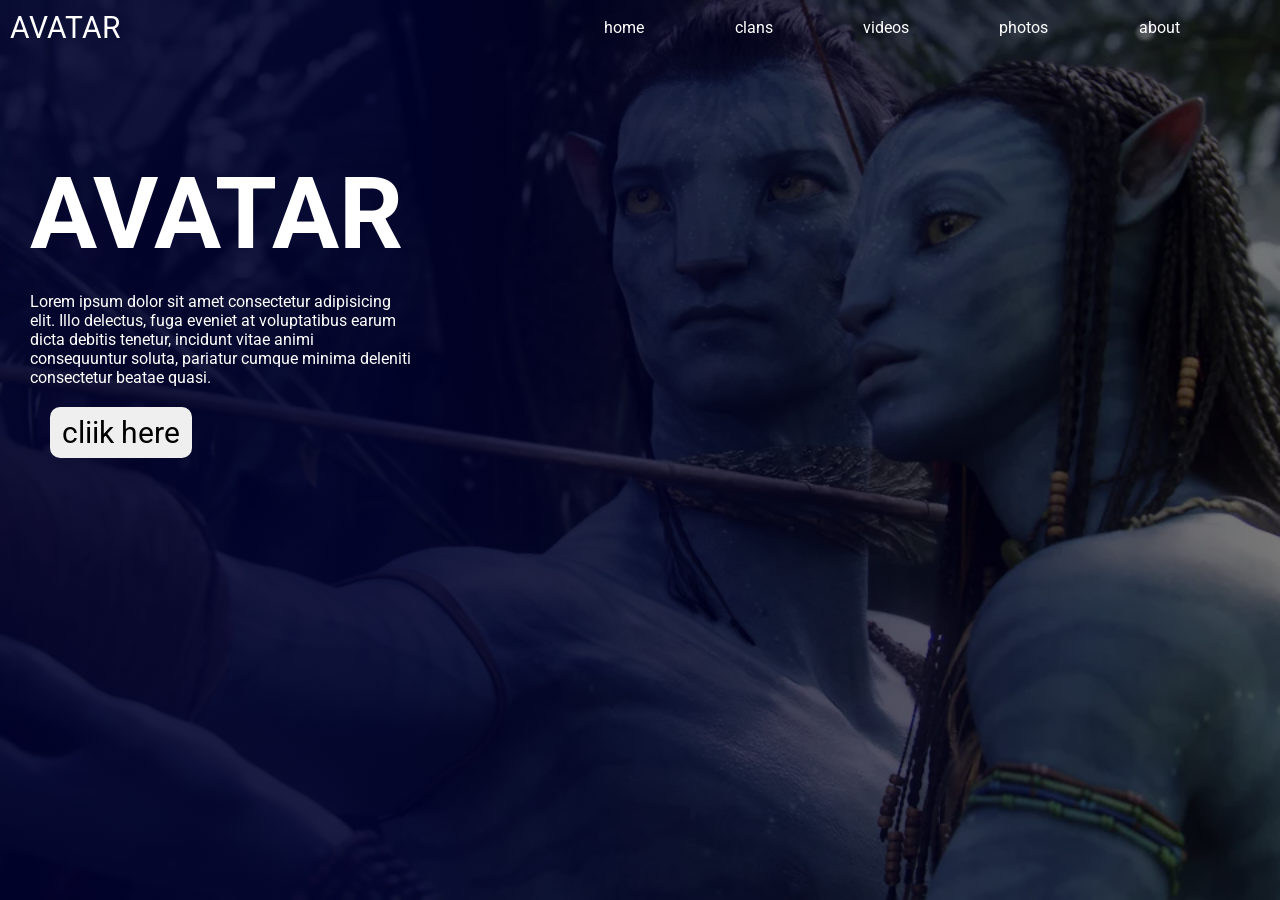
<file: web-interfaces/cinematic-landing-page/index.html>
<!DOCTYPE html>
<html lang="en">
<head>
    <meta charset="UTF-8">
    <meta name="viewport" content="width=device-width, initial-scale=1.0">
    <title>Cinematic Landing Page</title>
    <link rel="stylesheet" href="2.css">
</head>
<body>
    <div class="container">
        <header>
            <a href="#" class="logo">avatar</a>
            <ul>
                <li><a href="#">home</a></li>
                <li><a href="#">clans</a></li>
                <li><a href="#">videos</a></li>
                <li><a href="#">photos</a></li>
                <li><a href="#">about</a></li>
            </ul>
        </header>
        <div class="content"> 
            <h2>avatar</h2>
            <p>Lorem ipsum dolor sit amet consectetur adipisicing elit. Illo delectus, fuga eveniet at voluptatibus earum dicta debitis tenetur, incidunt vitae animi consequuntur soluta, pariatur cumque minima deleniti consectetur beatae quasi.</p>
            <button>cliik here</button>
        </div>
    </div>
</body>
</html>
</file>
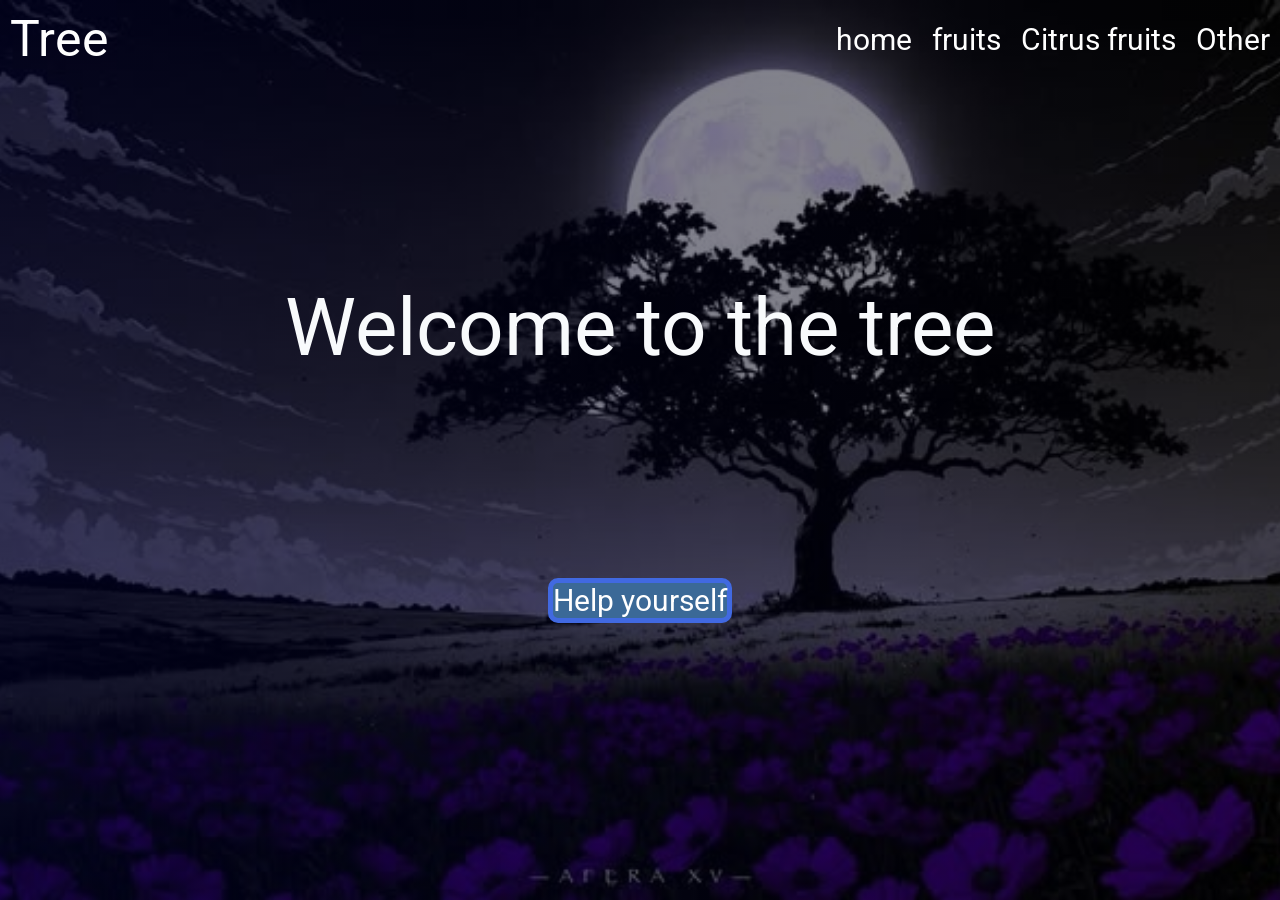
<file: web-interfaces/creative-workspace/index.html>
<!DOCTYPE html>
<html lang="en">
<head>
    <meta charset="UTF-8">
    <meta name="viewport" content="width=device-width, initial-scale=1.0">
    <title>Creative Workspace</title>
    <link rel="stylesheet" href="Creative WorkSpace.css">
</head>
<body>
    <div class="content">
        <header>
        <a href="#" class="tree"> Tree</a>
        <ul>
            <li><a href="#">home</a></li>
            <li><a href="#">fruits</a></li>
            <li><a href="#">Citrus fruits</a></li>
            <li><a href="#">Other</a></li>
        </ul>
        </header>
        <div class="im">
            <p>Welcome to the tree</p>
           
        </div>
         <div class="bu">
             <button>Help yourself</button>  
            </div>  
    </div>
</body>
</html>
</file>
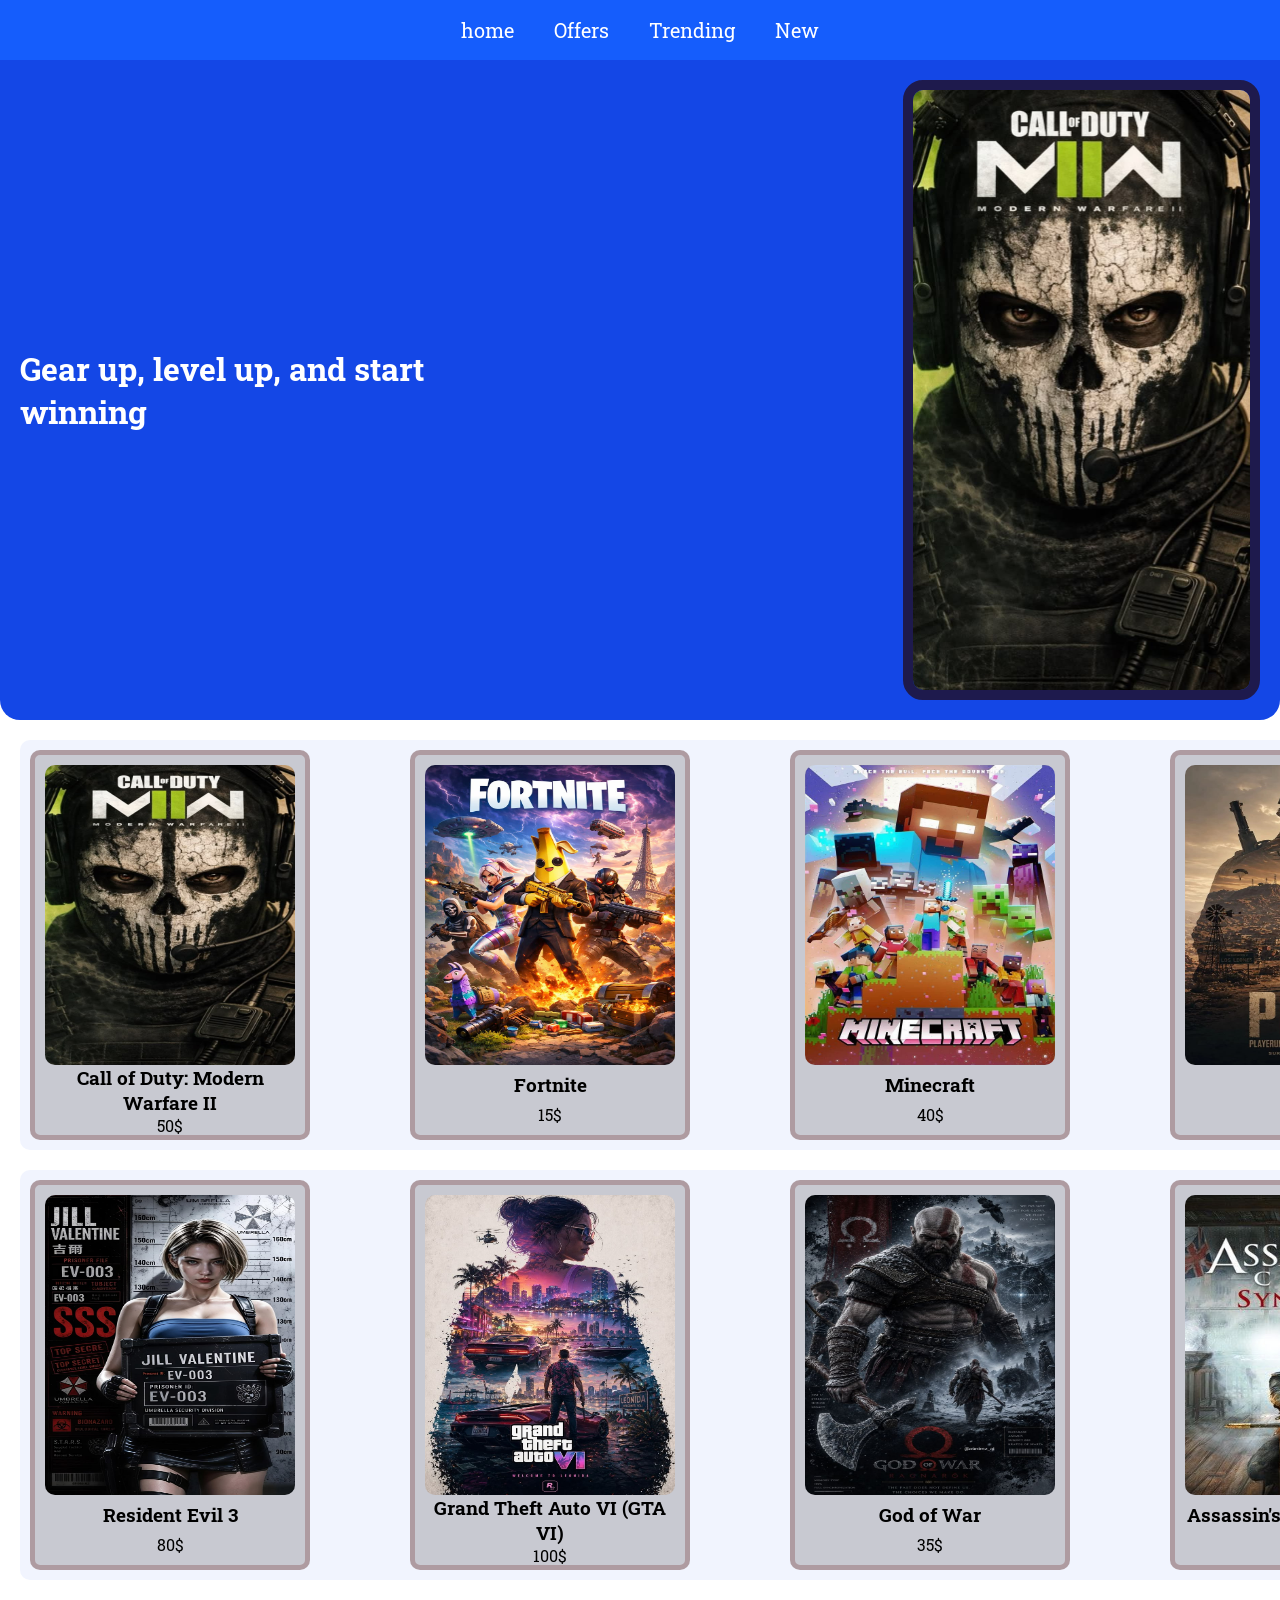
<file: web-interfaces/game-store-catalog/index.html>
<!DOCTYPE html>
<html lang="en">
<head>
    <meta charset="UTF-8">
    <meta name="viewport" content="width=device-width, initial-scale=1.0">
    <title>Game Store Catalog</title>
    <link rel="stylesheet" href="game.css">
</head>
<body>
    <header>
        <div class="contenar">
            <ul>
                <li><a href="#">home</a></li>
                <li><a href="#">Offers</a></li>
                <li><a href="#">Trending</a></li>
                <li><a href="#">New</a></li>
            </ul>
        </div>
    </header>
    <div class="content">
        <div class="mg">
             <h1>Gear up, level up, and start winning</h1>
            <img src="download.jpg" alt="">
           
        </div>
    </div>
    <div class="cards">
<div class="card">
    <img src="download.jpg" alt="">
    <h3>Call of Duty: Modern Warfare II</h3>
    <p>50$</p>
</div>
<div class="card">
    <img src="0.jpg" alt="">
    <h3>Fortnite</h3>
    <p>15$</p>
</div>
<div class="card">
    <img src="1 (2).jpg" alt="">
    <h3>Minecraft</h3>
    <p>40$</p>
</div>
<div class="card">
    <img src="2 (2).jpg" alt="">
    <h3>PUBG</h3>
    <p>65$</p>
</div>
    </div>
        <div class="cards">
<div class="card">
    <img src="3 (2).jpg" alt="">
    <h3>Resident Evil 3</h3>
    <p>80$</p>
</div>
<div class="card">
    <img src="4 (2).jpg" alt="">
    <h3>Grand Theft Auto VI (GTA VI)</h3>
    <p>100$</p>
</div>
<div class="card">
    <img src="5 (2).jpg" alt="">
    <h3>God of War</h3>
    <p>35$</p>
</div>
<div class="card">
    <img src="6 (2).jpg" alt="">
    <h3>Assassin's Creed Syndicate</h3>
    <p>25$</p>
</div>
    </div>  
</body>
</html>
</file>
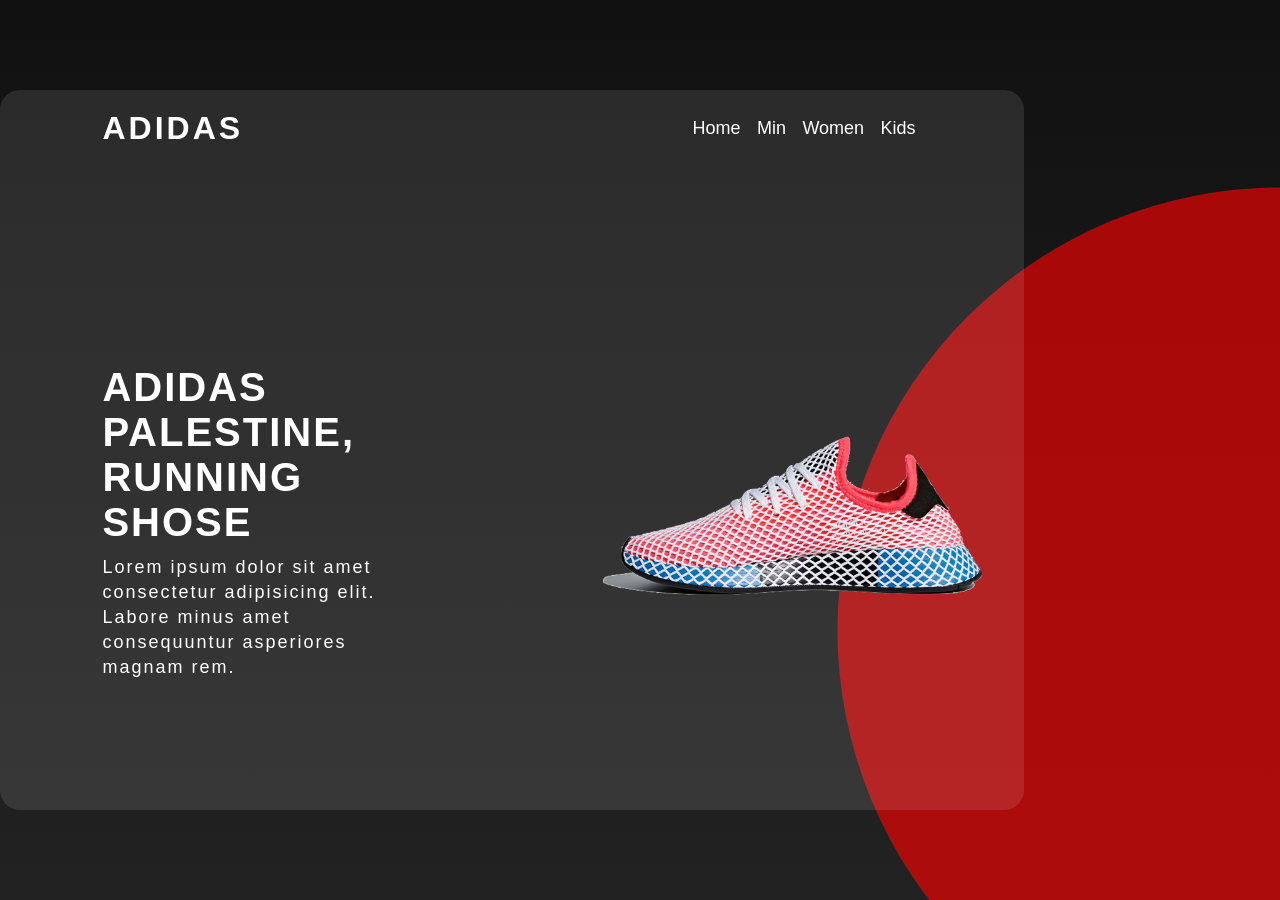
<file: web-interfaces/product-landing-page/index.html>
<!DOCTYPE html>
<html lang="en">
<head>
    <meta charset="UTF-8">
    <meta name="viewport" content="width=device-width, initial-scale=1.0">
    <title>Product Landing Page</title>
    <link rel="stylesheet" href="Adidas.css">
</head>
<body>
   <div class="container">
    <nav>
        <a  class="logo" href="#">Adidas</a>
        <ul>
            <li><a href="#">Home</a></li>
            <li><a href="#">Min</a></li>
            <li><a href="#">Women</a></li>
            <li><a href="#">Kids</a></li>
        </ul>
    </nav>
    <div class="content">
        <div class="text">
            <h2>Adidas Palestine, <br>Running Shose </h2>
            <p>Lorem ipsum dolor sit amet consectetur adipisicing elit. Labore minus amet consequuntur asperiores magnam rem.</p>

        </div>
        <div class="imag">
            <img src="shoes.png" alt="">
        </div>
    </div>
   </div>
</body>
</html>
</file>
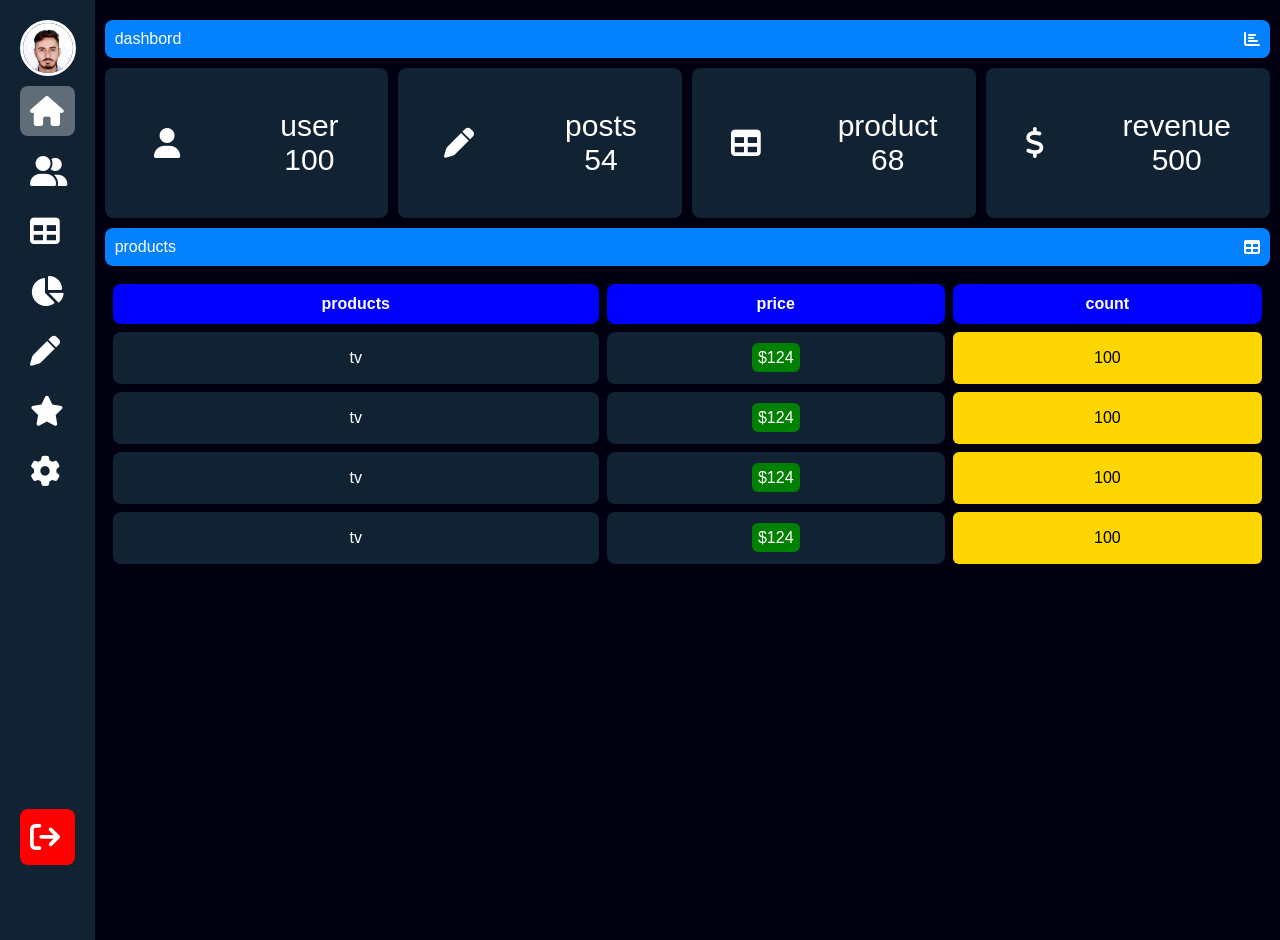
<file: web-interfaces/profile-card-layout/index.html>
<!DOCTYPE html>
<html lang="en">

<head>
    <meta charset="UTF-8">
    <meta name="viewport" content="width=device-width, initial-scale=1.0">

    <link rel="stylesheet" href="User Interface.css">
    <link rel="stylesheet" href="https://cdnjs.cloudflare.com/ajax/libs/font-awesome/6.4.0/css/all.min.css">
    <title>Profile Card Layout</title>
</head>

<body>
    <div class="menu">
        <ul>
            <li class="profle">
                <div class="img-box">
                    <img src="images.jpg" alt="profle">
                </div>
                <h2>alaa</h2>
            </li>
            <li>
                <a class="active" href="#">
                    <i class="fas fa-home"></i>
                    <p>dashbord</p>
                </a>
            </li>
            <li>
                <a href="#">
                    <i class="fas fa-user-group"></i>
                    <p>clients</p>
                </a>
            </li>
            <li>
                <a href="#">
                    <i class="fas fa-table"></i>
                    <p>products</p>
                </a>
            </li>
            <li>
                <a href="#">
                    <i class="fas fa-chart-pie"></i>
                    <p>charts</p>
                </a>
            </li>
            <li>
                <a href="#">
                    <i class="fas fa-pen"></i>
                    <p>posts</p>
                </a>
            </li>
            <li>
                <a href="#">
                    <i class="fas fa-star"></i>
                    <p>favorite</p>
                </a>
            </li>
            <li>
                <a href="#">
                    <i class="fas fa-cog"></i>
                    <p>settings</p>
                </a>
            </li>
            <li class="log-out">
                <a href="#">
                    <i class="fas fa-sign-out"></i>
                    <p>log-out</p>
                </a>
            </li>
        </ul>
    </div>


    <div class="content">
        <div class="title-info">
            <p>dashbord</p>
            <i class="fas fa-chart-bar"></i>

        </div>
     <div class="data-info">

    <div class="box">
        <i class="fa fa-user"></i>
        <div class="data">
            <p>user</p>
            <span>100</span>
        </div>
    </div>

    <div class="box">
        <i class="fa fa-pen"></i>
        <div class="data">
            <p>posts</p>
            <span>54</span>
        </div>
    </div>

    <div class="box">
        <i class="fa fa-table"></i>
        <div class="data">
            <p>product</p>
            <span>68</span>
        </div>
    </div>

    <div class="box">
        <i class="fa fa-dollar-sign"></i>
        <div class="data">
            <p>revenue</p>
            <span>500</span>
        </div>
    </div>

</div>
 <div class="title-info">
            <p>products</p>
            <i class="fas fa-table"></i>

        </div>

        <table>
           <thead>
            <tr>
                <th>products</th>
                <th>price</th>
                <th>count</th>
            </tr>
           </thead> 
           <tbody>
            <tr>
                <td>tv</td>
                    <td><span class="price">$124</span></td>
                    <td class="count">100</td>
            </tr>
               <tr>
                <td>tv</td>
                    <td><span class="price">$124</span></td>
                    <td class="count">100</td>
            </tr>
               <tr>
                <td>tv</td>
                    <td><span class="price">$124</span></td>
                    <td class="count">100</td>
            </tr>
               <tr>
                <td>tv</td>
                    <td><span class="price">$124</span></td>
                    <td class="count">100</td>
            </tr>
           </tbody>
        </table>
    </div>
</body>

</html>
</file>
<file: web-interfaces/cinematic-landing-page/2.css>
@import url('https://fonts.googleapis.com/css2?family=Roboto:wght@633&display=swap');
    *{
        font-family: "Roboto", sans-serif;
        padding: 0;
        margin: 0;
    }
    a{
        color: white;
        text-decoration: none;/*لازالة الخط الي تحت الرابط */
    }
    body{
    background-image: linear-gradient(to right,#01022d,#000);
    height: 100vh;
    display: flex;
    justify-content: center;/*التحكم في المحور السيني */
    align-items: center;/*التحكم في المحور الصادي */

    }
    .container{
        background-image:linear-gradient(to right,#01022de5 30%,#00000088),url(ca-times.brightspotcdn.webp) ;
        width: 100%;
        min-height: 100vh;
        background-repeat: no-repeat;/* لمنع تكركر الصور*/
        background-position: center;/*حتى تبقة الصورة واضحة عن التمدد */
        background-size: cover;
    }

    .container:hover{
        background-image:linear-gradient(to right,#01022de5 30%,transparent),url(ca-times.brightspotcdn.webp) ;

    }
    header{
        display: flex;
        justify-content: space-between;
        align-items: center;
        padding: 10px;
    }
    .logo{
        font-size: 30px;
        text-transform:uppercase ;
    }
    ul{
        width: 60%;
        list-style: none;
        display: flex;
        justify-content:space-evenly;
    }
    ul a{
        border-bottom:2px solid transparent ;
    }
    ul a:hover{
        border-bottom-color: white;
    }
    .content{
        color: white;
        width: 30%;
        margin-top: 50px;
        padding: 30px;

    }
    .content h2{
        font-size: 100px;
        text-transform: uppercase;
        width: 350px;
        padding: 20px 0;
    }
    .content button{
        font-size: 30px;
        padding: 6px 10px;
        border-radius: 10px;
        border: 2px solid transparent;
        cursor: pointer;
        margin: 20px;
    }
    .content button:hover{
    background-color: transparent;
    border-color: white;
    color: white;
    
    }
</file>
<file: web-interfaces/creative-workspace/Creative WorkSpace.css>
@import url('https://fonts.googleapis.com/css2?family=Roboto:wght@633&display=swap');

 * {
     font-family: "Roboto", sans-serif;
     color: #1E293B;
     padding: 0;
     margin: 0;
 }

 a {
     text-decoration: none;
     color: white;
 }

 body {
     background-image: linear-gradient(to right, #01022d8c, #00000074), url(i.jpg);
     background-repeat: no-repeat;
     background-position: center;
     background-size: cover;
     height: 100vh;
     display: flex;
     justify-content: center;
     align-items: start;
 }

 body:hover {
     background-image: linear-gradient(to right, #01022d7d, #0000001f), url(i.jpg);
 }

 .content {

     height: 50px;
     width: 100%;


 }
 .content  .tree{
    font-size: 50px;
 }
  .content  ul{
    font-size: 30px;
 }
 header {

     display: flex;
     justify-content: space-between;
     align-items: center;
     padding: 10px;

 }

 ul {
     display: flex;
     list-style: none;
     gap: 20px;
 }

 ul a:hover {
     background-color: white;
     border-radius: 20px;
     color: black;
     text-shadow: 10px 10px 10px #573b3b;
 }

 .im {
  
    
     height: 500px;
     display: flex;
     justify-content: center;
     align-items: center;


 }

 .im p {
    font-size: 80px;
     color: #F8FAFC;

 }
 .im p:hover {
    font-size: 100px;
     color: #3b6997;
     text-shadow: 10px 10px 10px #2c2744;
 }

.content .bu{
    font-size: 50px;
    display: flex;
    justify-content: center;
}

.content button{
    font-size: 30px;
    border: solid 5px royalblue;
 background: #3b6997;
    color: white;
    border-radius: 10px;
}
.content button:hover{
    font-size: 40px;
    border: solid 5px rgba(65, 105, 225, 0);
    background: #3b699700;
    color: rgb(100, 95, 124);
    border-radius: 10px;
}
</file>
<file: web-interfaces/game-store-catalog/game.css>
@import url('https://fonts.googleapis.com/css2?family=Roboto+Slab:wght@100..900&display=swap');
*{
    padding: 0;
    margin: 0;
     font-family: "Roboto Slab", serif;
}
body{
    background-color: white;
}

header{
    height: 60px;
background-color: #155DFC;
display: flex;
justify-content: center;
align-items: center;

}
ul{
    
    list-style: none;
    display: flex;
    gap: 40px;
}
a{
    color: white;
    text-decoration: none;
    font-size: 20px;
    transition: 0.5s;
}
a:hover{
    
     font-size: 21px;
     background-color:#51A2FF ;
     border-radius: 5px;
     border:solid #74D4FF;
}
.content{
background-color: #1447E6;
border-radius:0 0 20px 20px ;
}
.mg{
 display: flex;
justify-content: flex-end;
gap: 400px;
align-items: center;
padding: 20px;
}
.mg img{
    height: 600px;
    border-radius: 20px;
    border: solid 10px #1E1A4D;
}
.mg h1 {
    color: white;
   
}
.cards{
   width: 1450px;
   background-color: #1449e60f;
    margin: 20px;
    padding: 10px;
    border-radius: 10px;  
    display: flex;
    gap: 100px;
       
}
.card{
    display: flex;
     flex-direction: column;
    justify-content: space-between;
    align-items: center;
    width: 250px;
    height: 360px;
    background-color: #2c212133;
    padding: 10px;
    border-radius: 10px;
    border: solid 5px #631d1d42;
     transition: transform 0.3s, border-color 0.3s;
     text-align: center;

}
.card img{
    height: 300px;
    width: 250px;
   border-radius: 10px;
   background-size: cover;

}

.card:hover{
       transform: scale(1.03);
    border-color: rgba(20, 24, 22, 0.578);
 border-radius: 15px;
    box-shadow: 10px 10px 10px #0000007e ;
}
</file>
<file: web-interfaces/product-landing-page/Adidas.css>
* {
    padding: 0;
    margin: 0;
    font-family: sans-serif;
}

body {
    background: linear-gradient(#111, #222);
    height: 100vh;
    width: 100%;
    display: flex;
    justify-content: g;
    align-items: center;
}

body::after {
    content: '';
    width: 100%;
    height: 100%;
    background: #ff0000a1;
    position: absolute;
    z-index: -1;
    clip-path: circle(40% at right 70%);
}

.container {
    width: 80%;
    height: 80%;
    background: rgba(255, 255, 255, 0.1);
    border-radius: 20px;
    overflow: hidden;

}

nav {
    display: flex;
    justify-content: space-between;
    align-items: center;
    width: 80%;
    margin: auto;
    padding: 20px 0;
}

nav .logo {
    color: white;
    text-decoration: none;
    font-size: 32px;
    text-transform: uppercase;
    letter-spacing: 3px;
    font-weight: 700;
}

nav ul li {
    display: inline-block;
    margin: 0 6px;

}

nav ul li a {
    color: white;
    text-decoration: none;
    font-size: 18px;
    font-weight: 500;
}

nav ul li a:hover {
    color: #a80202;

}

.content {
    display: flex;
    justify-content: space-between;
    align-items: center;
    height: 100%;
    width: 80%;
    margin: auto;
}

.content .text {
    color: white;
    width: 40%;
}

.content .text h2 {
    font-size: 40px;
    text-transform: uppercase;
    font-size: 700;
    letter-spacing: 2px;

}

.content .text p {
    font-size: 18px;
    line-height: 25px;
    margin: 10px 0;
    letter-spacing: 2px;
}

.content .imag {
    width: 40%;

}

.content .imag img {
    width: 400px;

}

@media(min-width:950px) and (max-width:1150px) {

    .content .imag img {
        width: 330px;

    }
}

@media(max-width:950px) {
    /* السماح للحاوية بالامتداد رأسيًا بدلاً من قص المحتوى */
    .container {
        height: auto;
        min-height: 80%;
        overflow: visible;
        padding-bottom: 30px;
    }

    .content {
        flex-direction: column;
        justify-content: center;
        margin: 20px auto; /* تغيير margin من 100px إلى قيمة مناسبة */
        height: auto;
    }

    .content .imag, .content .text {
        width: 100%;
        text-align: center;
    }

    /* جعل الصورة متجاوبة بمرونة مع الشاشات الصغيرة */
    .content .imag img {
        width: 100%;
        max-width: 300px;
        height: auto;
        margin-top: 20px;
    }

    nav {
        flex-direction: column;
        justify-content: center;
        gap: 15px;
    }

    body::after {
        clip-path: circle(50% at bottom);
    }
}
</file>
<file: web-interfaces/profile-card-layout/User Interface.css>
* {
    padding: 0;
    margin: 0;
    color: white;
    font-family: sans-serif;
}

body {
    background: #001;
    display: flex;
}

.img-box {
    width: 50px;
    height: 50px;
    border-radius: 50px;
    overflow: hidden;
    border: 3px solid white;
    flex-shrink: 0;
}

.img-box img {
    width: 100%;
}

.profle {
    display: flex;
    align-items: center;
    gap: 30px;
}

.profle h2 {
    font-size: 20px;
    text-transform: capitalize;
}

.menu {
    background-color: #123;
    width: 60px;
    height: 100vh;
    padding: 20px;
    overflow: hidden;
    transition: .5s;


}

.menu:hover {
    width: 260px;
}

ul {
    list-style: none;
    position: relative;
    height: 95%;
}

ul li a {
    display: block;
    text-decoration: none;

    padding: 10px;
    margin: 10px 0;
    border-radius: 8px;
    display: flex;
    align-items: center;
    gap: 40px;
    transition: 0.5s;

}

ul li a:hover,
.active,
.data-info .box:hover, td:hover {
    background-color: #ffffff55;
}

.log-out {
    position: absolute;
    bottom: 0;
    width: 100%;
}

.log-out a {
    background-color: red;
}

ul li a i {
    font-size: 30px;

}

.content {
    width: 100%;
    margin: 10px;

}

.title-info {
    background-color: #0481ff;
    padding: 10px;
    display: flex;
    align-items: center;
    justify-content: space-between;
    border-radius: 8px;
    margin: 10px 0;
}

.data-info {
    display: flex;
    align-items: center;
    justify-content: space-between;
    flex-wrap: wrap;
    gap: 10px;

}

.data-info .box {
    background-color: #123;
    height: 150px;
    width: 150px;
    flex-basis: 150px;
    flex-grow: 1;
    border-radius: 8px;
    display: flex;
    align-items: center;
    justify-content: space-around;
}

.data-info .box {
    font-size: 30px;
}

.data-info .box .data {
    text-align: center;
}

.data-info .box .data span {
    font-size: 30px;
}
table{
    width: 100%;
    text-align: center;
    border-spacing:8px;

}
td, th{
background-color: #123;
height: 40px;
border-radius: 8px;
}
th{
    background-color: #0000ff;
}
.price, .count{
padding: 6px;
border-radius: 6px;

}
.price{
    background-color: green;
}
.count{
    background-color: gold;
    color: black;
}
</file>
